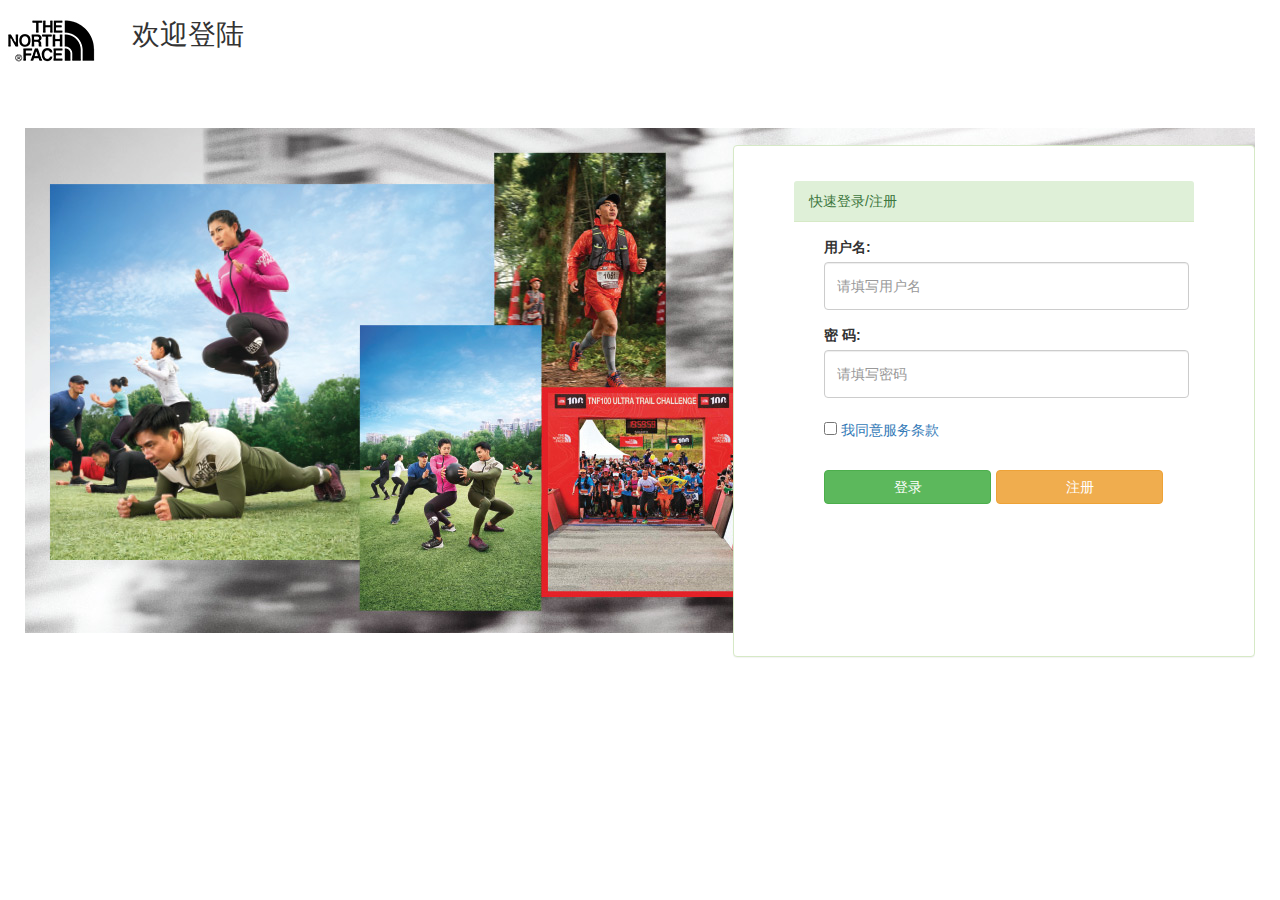
<file: cart.html>
<!DOCTYPE html>
<html lang="en">
<head>
  <meta charset="UTF-8">
  <meta name="viewport" content="width=device-width, initial-scale=1.0">
  <title>Document</title>
  <link rel="stylesheet" href="./assets/bootstrap/css/bootstrap.min.css">
  <link rel="stylesheet" href="./css/public.css">
  <link rel="stylesheet" href="./css/cart.css">
</head>
<body>
    <div class="header center">
		<div class="navDiv">
			<a href="./index.html">官方商城Shop</a>
			<div class="down-left">
				
			</div>
		</div>
	</div>

  <div class="off content container">
    <div class="jumbotron">
      <h1>您的购物车里面没有商品</h1>
      <p><a class="btn btn-primary btn-lg" href="./list.html" role="button">现在去选购</a></p>
    </div>
  </div>

  <div class="on content container hide">

  </div>

  <div class="service">
    <div class="help">
        <img src="./img/help-phone.png" alt="">
        <p>工作时间 : 周一至周日,9:00~22:00</p>
        <h6>400-890-7688</h6>
    </div>
    <div class="stop">
        <a href="#"><img src="./img/tnf.jpg" alt=""></a>
    </div>
</div>
 <!-- 底部  -->
<div class="footed">
    <div class="client">
        <ul>
            <li class="big"><a href="#">官方商城</a></li>
            <li><a href="#">全部商品</a></li>
            <li><a href="#">男式</a></li>
            <li><a href="#">女式</a></li>
            <li><a href="#">鞋类</a></li>
            <li><a href="#">装备/配件</a></li>
            <li><a href="#">童装</a></li>
            <li><a href="#">科技</a></li>
            <li><a href="#">场景</a></li>
        </ul>
        <ul>
            <li class="big"><a href="#">VIPeak</a></li>
            <li><a href="#">关于VIPeak</a></li>
            <li><a href="#">会员等级</a></li>
            <li><a href="#">会员权益</a></li>
            <li><a href="#">如何获得积分</a></li>
        </ul>
        <ul>
            <li class="big"><a href="#">探索北面</a></li>
            <li><a href="#">探索行动</a></li>
            <li><a href="#">运动员</a></li>
            <li><a href="#">查找门店</a></li>
        </ul>
        <ul>
            <li class="big"><a href="#">客户服务</a></li>
            <li><a href="#">购物流程</a></li>
            <li><a href="#">购物须知</a></li>
            <li><a href="#">退换货</a></li>
            <li><a href="#">支付方式</a></li>
            <li><a href="#">联系我们</a></li>
            <li><a href="#">免责声明</a></li>
            <li><a href="#">使用条款</a></li>
            <li><a href="#">注册协议</a></li>
        </ul>
    </div>
    <div class="WeChat">
        <ul>
            <li>
                <img src="./img/righticon_02.png" alt="">
                <p>扫一扫关注</p>
            </li>
            <li>
                <img src="./img/ewm-l.png" alt="">
                <p>扫一扫关注</p>
            </li>
        </ul>
        <div class="xl-t">
            <span>欢迎关注北方官方微博</span>
        </div>
    </div>
</div>


  <script src="./assets/jquery/jquery.min.js"></script>
  <script src="./js/public.js"></script>
  <script src="./js/cart.js"></script>
</body>
</html>
</file>
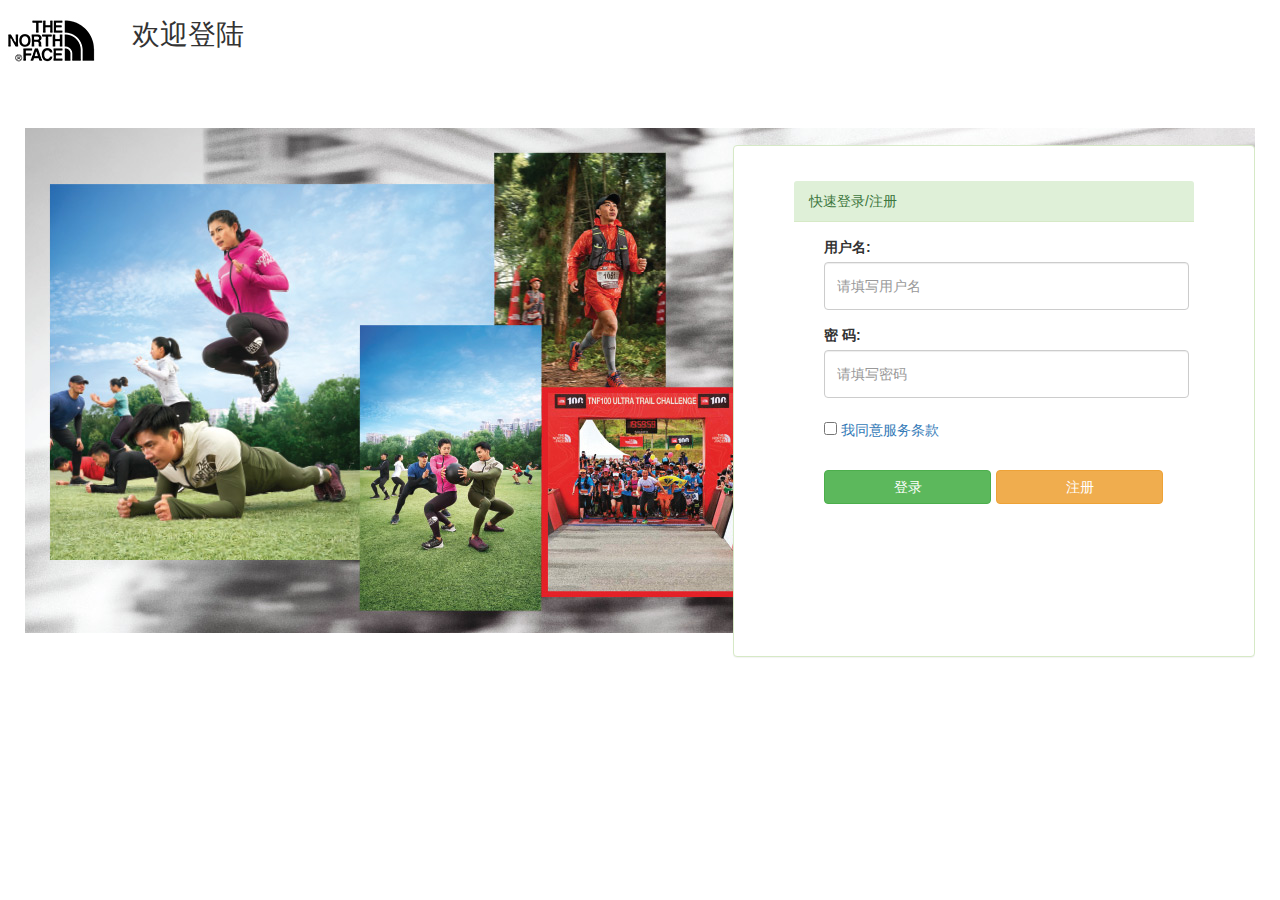
<file: login.html>
<!DOCTYPE html>
<html lang="en">
<head>
  <meta charset="UTF-8">
  <meta name="viewport" content="width=device-width, initial-scale=1.0">
  <meta http-equiv="X-UA-Compatible" content="ie=edge">
  <title>Document</title>
  <link rel="stylesheet" href="./assets/bootstrap/css/bootstrap.min.css">
  <link rel="stylesheet" href="./css/public.css">
  <link rel="stylesheet" href="./css/login.css">
</head>
<body>

  <div class="header">
    <img src="./img/tnf-logo.jpg" alt="">
    <h2>欢迎登陆</h2>
  </div>

  <div class="info userinfo container">
    <!-- 面板 -->
    <div class="panel panel-success">
      <!-- 面板头部 -->
      <div class="panel-heading">快速登录/注册</div>
      <!-- 面板身体 -->
      <div class="panel-body">
        <span class="login_error hide">用户名或密码错误!</span>
        <form class="col-sm-11" id="login">
          <div class="form-group">
            <label for="username">用户名: </label>
            <input type="text" name="username" class="form-control" autocomplete="off" id="username" placeholder="请填写用户名">
          </div>
          <div class="form-group">
            <label for="password">密 码: </label>
            <input type="text" name="password" class="form-control" autocomplete="off" id="password" placeholder="请填写密码">
          </div>
          <div class="check">
            <span>
              <input type="checkbox" name="checkbox">
              <a href="#">我同意服务条款</a>
            </span>
          </div>
          <button type="submit" class="login btn btn-success col-sm-5">登录</button>
          <button type="button" class="register pull-right btn btn-warning col-sm-5">注册</button>
        </form>
      </div>
    </div>
  </div>

  <!--
    登录
      1. 当点击登录按钮的时候
        => 拿到表单输入的内容
        => 进行表单验证
        => 验证通过以后, 提交表单到指定服务器接口
        => **jquery-validate**
      2. 根据接口返回的信息
        => 决定是否跳转页面
  -->

  <script src="./assets/jquery/jquery.min.js"></script>
  <script src="./assets/jquery-validation/jquery.validate.min.js"></script>
  <script src="./assets/jquery-validation/localization/messages_zh.min.js"></script>
  <script src="./js/public.js"></script>
  <script src="./js/login.js"></script>
</body> 
</html>
</file>
<file: css/public.css>
* {
  margin: 0;
  padding: 0;
  box-sizing: content-box;
}

ul, li, ol {
  list-style: none;
}

input, button, select {
  outline: none;
}

a, a:hover, a:active, a:link, a:target {
  text-decoration: none;
}

img {
  /* width: 100%;
  height: 100%; */
  display: block;
}
</file>
<file: css/cart.css>
.content {
  margin-top: 30px;
}
body{
  padding-top: 50px;
}
img{
  width: 100px;
}
.content .selectAll {
  font-size: 20px;
  position: relative;
}

.content .selectAll > input {
  width: 20px;
  height: 20px;
}

.content .selectAll > .text {
  position: absolute;
  left: 50%;
  top: 50%;
  transform: translateX(-50%) translateY(-50%);
  font-weight: 700;
  color: green;
}

.content .goodsList > li {
  height: 100px;
  padding: 10px 0;
  display: flex;
  border: 1px solid #333;
  margin-bottom: 10px;
}

.content .goodsList > li:last-child {
  margin-bottom: 0;
}

.content .goodsList > li > .select {
  width: 80px;
  display: flex;
  justify-content: center;
  align-items: center;
}

.content .goodsList > li > .goodsImg {
  width: 100px;
  margin-right: 20px;
}

.content .goodsList > li > .goodsDesc {
  width: 300px;
  padding: 10px 0;
  font-size: 20px;
  display: flex;
  align-items: center;
}

.content .goodsList > li > .goodsDesc > p {
  display: -webkit-box;
  -webkit-box-orient: vertical;
  -webkit-line-clamp: 3;
  overflow: hidden;
}

.content .goodsList > li > .price,
.content .goodsList > li > .xiaoji {
  width: 150px;
  display: flex;
  justify-content: center;
  align-items: center;
  font-size: 18px;
}

.content .goodsList > li > .count {
  width: 200px;
  display: flex;
  justify-content: center;
  align-items: center;
}

.content .goodsList > li > .count > button {
  width: 30px;
  height: 30px;
}

.content .goodsList > li > .count > input {
  width: 75px;
  height: 33px;
  text-align: center;
  border: none;
}

.content .goodsList > li > .operate {
  flex: 1;
  display: flex;
  justify-content: center;
  align-items: center;
}

.buyInfo {
  display: flex;
  align-items: center;
}

.buyInfo > .buyNum,
.buyInfo > .buyMoney,
.buyInfo > .operate {
  margin-bottom: 0;
  font-size: 20px;
}

.buyInfo > .buyNum > span,
.buyInfo > .buyMoney > span {
  font-size: 30px;
}
.center{
  margin:0 auto;
}
.header{
  width: 100%;
  height: 40px;
  background-color: #333;
  line-height: 40px; 
  position: fixed;
  top: 0;
  left: 0;
  right: 0;
  bottom: 0;
  margin: 0 auto;
  display: flex;
  z-index: 10;
}
.header .navDiv{
  width: 120px;
}
.header .navDiv a{
  width: 116px;
  height: 40px;
  text-align: center;
  color: #fff;
  display: block;
  font-size: 12px;
  padding: 0 20px;
  
}
.header .navDiv .down-left{
  display: flex;
  position: relative;
  
}  
.service{
  width: 100%;
  height: 248px;
  background-color: #f9f9f9;
  position: relative;
  margin: 30px 0 0;
  padding: 50px 0;
  display: flex;
  justify-content: center;
  align-items: center;
}
.service .help{
  margin-right: 150px;
}
.service .help p{
  text-align: center;
  line-height: 30px;
  position: relative;
  left: -50px;
}
.footed{
  width: 100%;
  height: 420px;
  background-color: #000;
  color: red;
  display: flex;
  padding-top: 60px;
  justify-content: center;
  /* position: relative; */
  /* bottom: 0; */
}
.footed .client{
  margin-right: 50px;
  display: flex;
  height: 240px;
}
.footed .WeChat{
  display: flex;
  position: relative;
  padding: 0 20px;
}
.footed ul{
  position: relative;
  margin-right: 50px;
}
.footed ul li:nth-child(1){
  margin-bottom: 15px;
}
.footed ul li a{
  color: #707070;
  font-size: 10px;
}
.footed .WeChat img{
  width: 96px;
  height: 96px;
}
.footed .WeChat img:nth-child(1){
  margin-right: 50px;
}
.footed .WeChat p{
  display: block;
  margin-top: 10px;
  color: #707070;
  /* text-align: center; */
}
.footed .WeChat ul{
  display: flex;
  height: 142px;

}
.footed .WeChat ul li{
  height: 142px;
}
.footed .WeChat .xl-t{
  width: 200px;
  height: 42px;
  border: 2px solid #707070;
  display: flex;
  justify-content: center;
  align-items: center;
  border-radius: 50px;
  position: relative;
  top: 150px;
  right:300px;
  color: #707070;

}  
.header .goshopping{
  color: #fff;
  position: absolute;
  top: 5px;
  right: 170px;
  cursor: pointer;

}
.header .goshopping .shopping .text-danger{
  color: white;
  font-size: 20px;
  position: absolute;
  top: 20px;
  left: 0px;
  width: 20px;
  height: 20px;
  background: red;
  border: 1px solid red;
  text-align: center;
  line-height: 20px;
  border-radius: 50%;
}
</file>
<file: css/login.css>
.panel{
    width: 400px;
    height: 440px;
    padding: 35px 60px;
    position: absolute;
    background: #ffffff;
    top: 65px;
    right: 0;
}
.check{
    margin: 20px 0 30px 0;
}
.header img{
    width: 100px;
    height: 80px;
}
.header{
    display: flex;
}
.header h2{
    margin-left: 32px;
    font-size: 28px;
}
.container{
    width: 1200px;
    height: 600px;
    margin: 0 auto;
    overflow: hidden;
    position: relative;
    z-index: 999;
    background: url(../img/下载.jpg) no-repeat center;
}
input.error{
    border: 1px solid red;
}
label.error{
    color: red;
}
.login_error{
    color: red;
}
</file>
